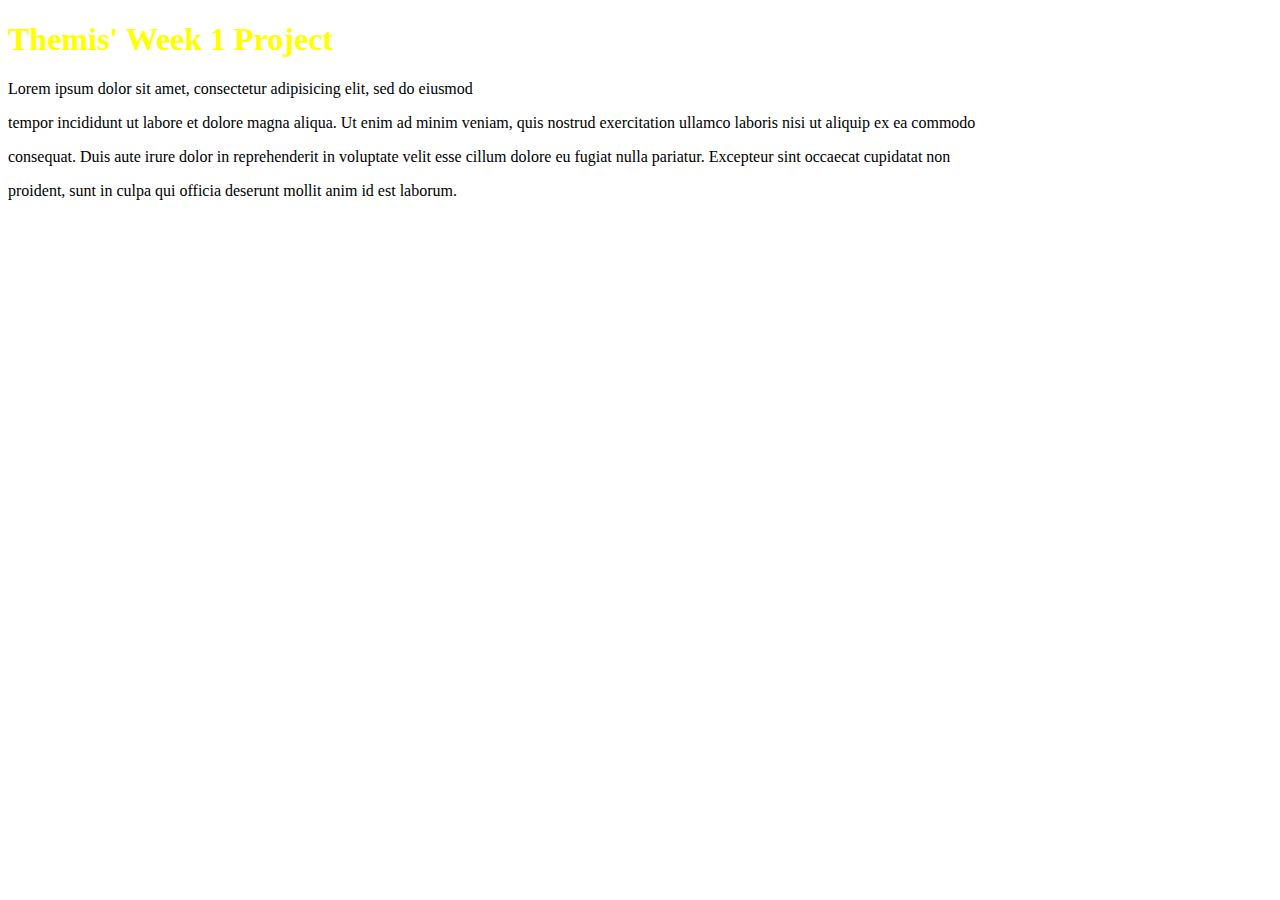
<file: test/index.html>
<!DOCTYPE html>
<html>
	<head>
		<title>Themis' First Project</title>
		<link rel="stylesheet" type="text/css" href="css/style.css">
	</head>
	<body>
		<h1> Themis' Week 1 Project</h1>
		<p>Lorem ipsum dolor sit amet, consectetur adipisicing elit, sed do eiusmod</p>

		<p>tempor incididunt ut labore et dolore magna aliqua. Ut enim ad minim veniam,
		quis nostrud exercitation ullamco laboris nisi ut aliquip ex ea commodo</p>

		<p>consequat. Duis aute irure dolor in reprehenderit in voluptate velit esse
		cillum dolore eu fugiat nulla pariatur. Excepteur sint occaecat cupidatat non</p>

		<p>proident, sunt in culpa qui officia deserunt mollit anim id est laborum.</p>
   
</body>
</html>
</file>
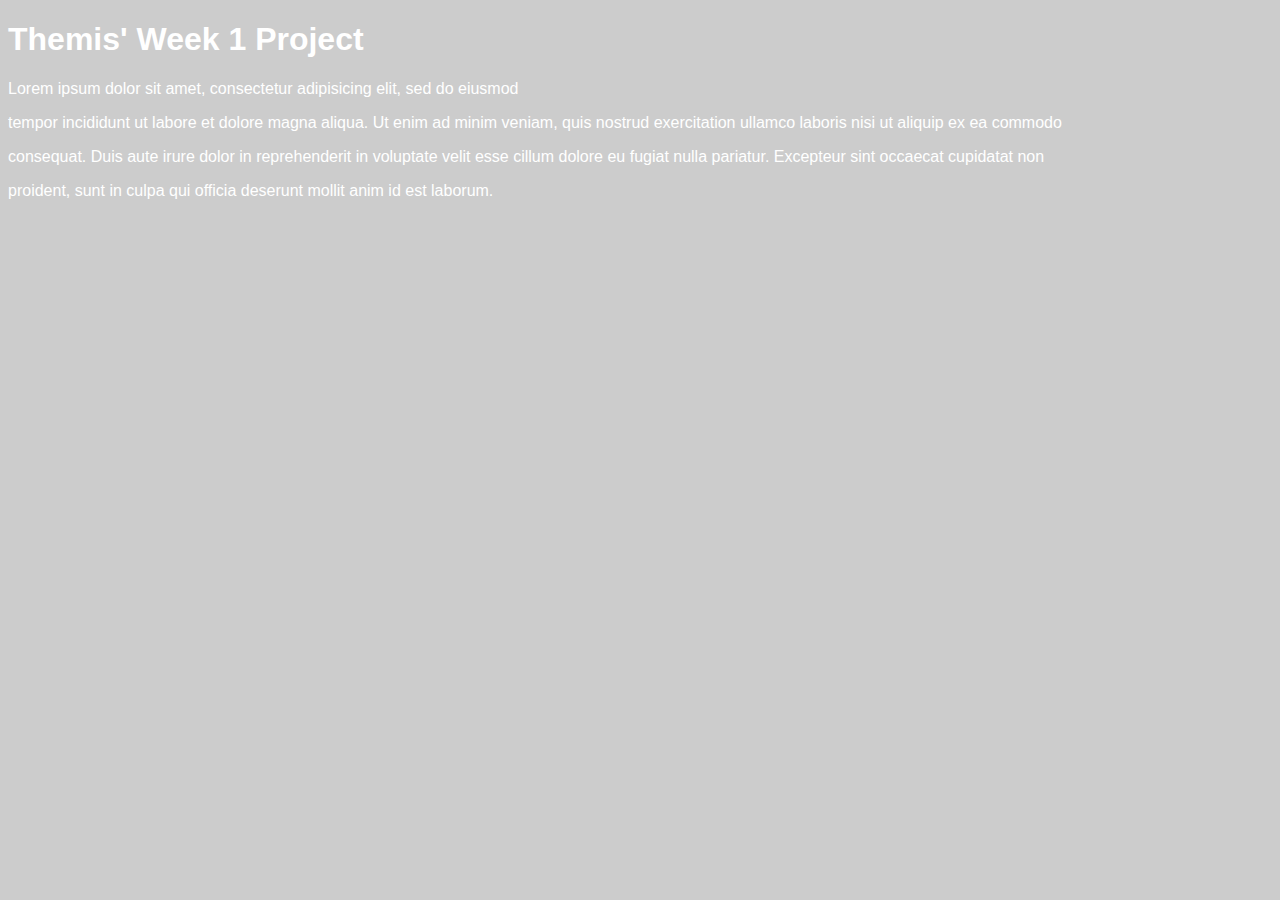
<file: unit 1/index.html>
<!DOCTYPE html>
<!DOCTYPE html>
<html>
	<head>
		<title>Themis' First Project</title>
		<link rel="stylesheet" type="text/css" href="css/style.css">
	</head>
	<body>
		<h1> Themis' Week 1 Project</h1>
		<p>Lorem ipsum dolor sit amet, consectetur adipisicing elit, sed do eiusmod</p>

		<p>tempor incididunt ut labore et dolore magna aliqua. Ut enim ad minim veniam,
		quis nostrud exercitation ullamco laboris nisi ut aliquip ex ea commodo</p>

		<p>consequat. Duis aute irure dolor in reprehenderit in voluptate velit esse
		cillum dolore eu fugiat nulla pariatur. Excepteur sint occaecat cupidatat non</p>

		<p>proident, sunt in culpa qui officia deserunt mollit anim id est laborum.</p>
   
</body>
</html>
</file>
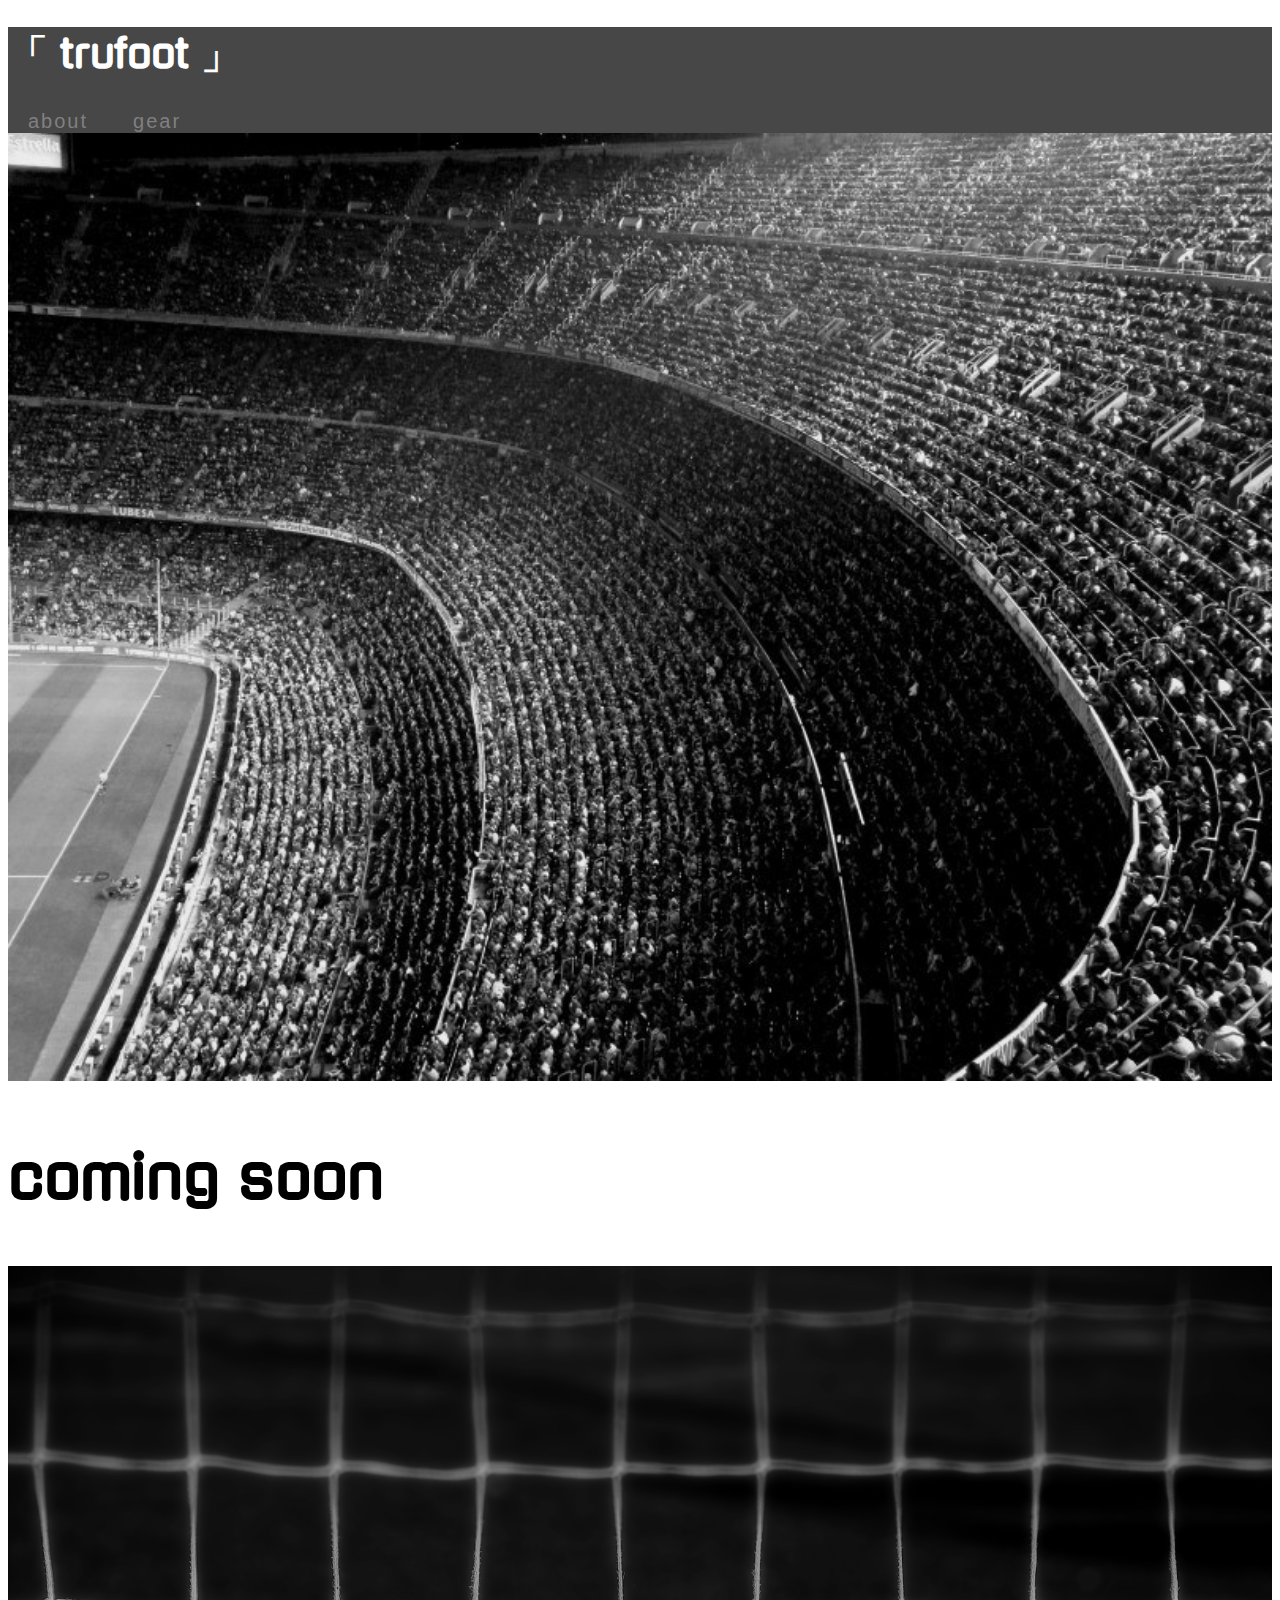
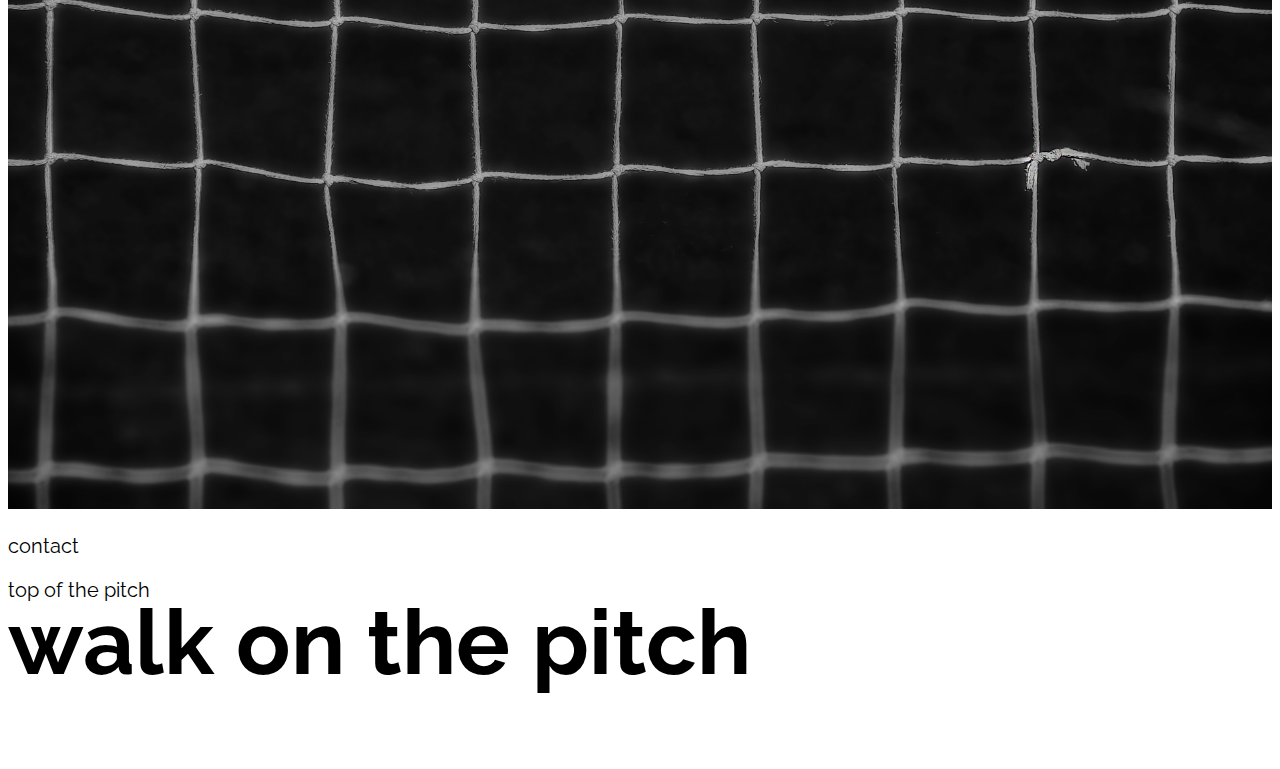
<file: unit_4/index.html>
<!DOCTYPE html>
<html>

	<head>
	
				<title>trufoot</title>
				<link rel="stylesheet" type="text/css" href="css/style.css">
	</head>
	<body>
		<header>
			<h1> 「 trufoot  」 </h1>
			<nav>
				<a class="navlinks" href="#">about</a>
				<a class="navlinks" href="#">gear</a>
			</nav>
		</header>


		<section class=football>
			<img src="images/football_stadium.jpg" alt="football_stadium" title="football_stadium">
			<h2> coming soon </h2>
		</section>

	<main>
		<div class="net">
				<img src="images/net.jpg" alt="football net" title= "zoomed in football net"> </div>
		<div class="text">
				<h2> walk on the pitch </h2>

		</div>		
   </main>
	<footer>
		<p> <a href="mailto:rami.chariag@gmail.com">contact</a> </p>
		<p> <a href="#">top of the pitch</a></p>
	</footer>

</body>
</html>
</file>
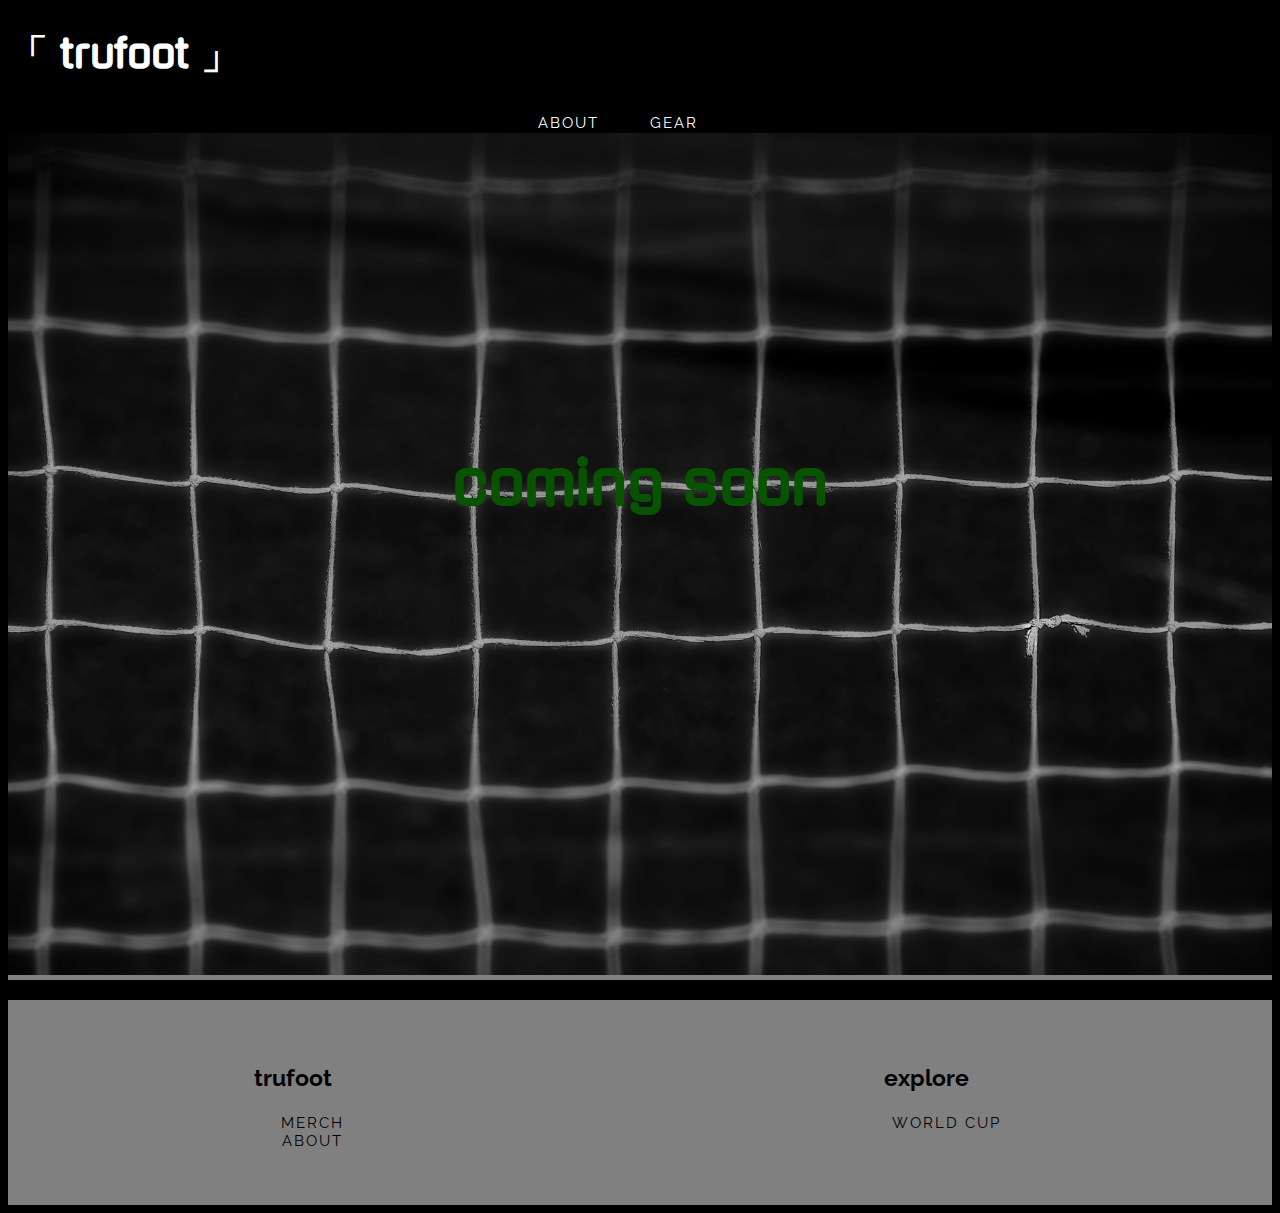
<file: unit_6/index.html>
<!DOCTYPE html>
<html>

	<head>
	
				<title>trufoot</title>
				<link rel="stylesheet" type="text/css" href="css/style.css">
	</head>
	<body>
		<div class="wrapper">
		<header>
			<h1> 「 trufoot  」 </h1>
			<nav class="navlinks1">
				<a href="#">about</a>
				<a href="#">gear</a>
			</nav>
		</header>

		<section>
				<img src="images/net.jpg" alt="football net" title= "zoomed in football net"> 
			<h2>coming soon</h2> 
		</section>	

<section id="two_column" class="clearfix">
	<div id="left">
		<h3>trufoot</h3>
		<nav>
			<ul class="trufoot">
				<li> merch </li>
				<li> about </li>
			</ul>
		</nav>
	</div>

	<div id="right">
		<h3> explore </h3>
		<nav>
				<ul class="explore">
					<li> world cup</li>
				</ul>
		</nav>
	</div>

</section>

	</body>
</html>
</file>
<file: test/css/style.css>
h1{
	color: yellow;
}
}
</file>
<file: unit 1/css/style.css>
body{
	color:white;
	background-color: #cccccc;
	font-family: Arial, sans-serif;

}
</file>
<file: unit_4/css/style.css>
@import url('https://fonts.googleapis.com/css?family=Gugi');
@import url('https://fonts.googleapis.com/css?family=Raleway');

body{
	font-family: 'Raleway', sans-serif;
	font-size: 20px;
}

h1{
	color: white;
	font-family: 'Gugi';
	font-size: 2em;

}
header{
	background-color: #474747;

}

a{
	color: inherit;
	text-decoration: none;
}

img{
	width: 100%;
}

nav{
	margin:auto;
}

.navlinks{
	font-family: 'Oswald', sans-serif;
	color: grey;
	letter-spacing: 2px;

	text-align: center;

	margin: 0 20px;
	border:none;
}



.football{
	font-size: 2em;
	color: black;
	font-family: 'Gugi';
}


.text {
	text-align: center;
	position: absolute;
	font-size: 3em;
	top: 50%
	left 50%
	transform: translate(-50%, -50%);
}
</file>
<file: unit_6/css/style.css>
@import url('https://fonts.googleapis.com/css?family=Gugi');
@import url('https://fonts.googleapis.com/css?family=Raleway');

body{
	font-family: 'Raleway', sans-serif;
	font-size: 20px;
	text-align: center;
	position: relative;
	background-color: black;
}

.wrapper{
	background-color: black;
}


h1{
	color: white;
	font-family: 'Gugi';
	font-size: 2em;
	text-align: left;
	position: relative;
}


header{
	background-color: black;
	width: 100%;
	color: white;

}

a{
	color: inherit;
	text-decoration: none;
	margin-right: 3em;
}

img{
	width: 100%;
}


nav{
	font-family: 'Raleway', sans-serif;
	color: black;
	letter-spacing: 2px;
	font-size: 0.75em;
	text-align: center;
	text-transform: uppercase;
	border:none;
	color: inherit;
	text-decoration: none;
	display: inline;
}


h2 {
	font-family: 'Gugi';
	text-align: center;
	position: absolute;
	font-size: 3em;
	top: 300px;
	left: 0px;
	width: 100%;	
	color: #075300;
	margin: 2em auto;
}


footer{
	background-color: black;
	text-align: center;
	color: black;
}


#left{
	background-color: grey;
    padding: 20px;
    float: left;
    width: 40%;
}

#right{
	background-color: grey;
    padding: 20px;
    float: right;   
    width: 50%;
   
}

ul {
  list-style-type: none;
}


#two_column {
    background-color: grey;
    padding: 20px;
    border-top: 20px black solid;
}


section{
	background-color: grey;

}

.clearfix:after {
    visibility: hidden;
    display: block;
    font-size: 0;
    content: " ";
    clear: both;
    height: 0;
}
</file>
